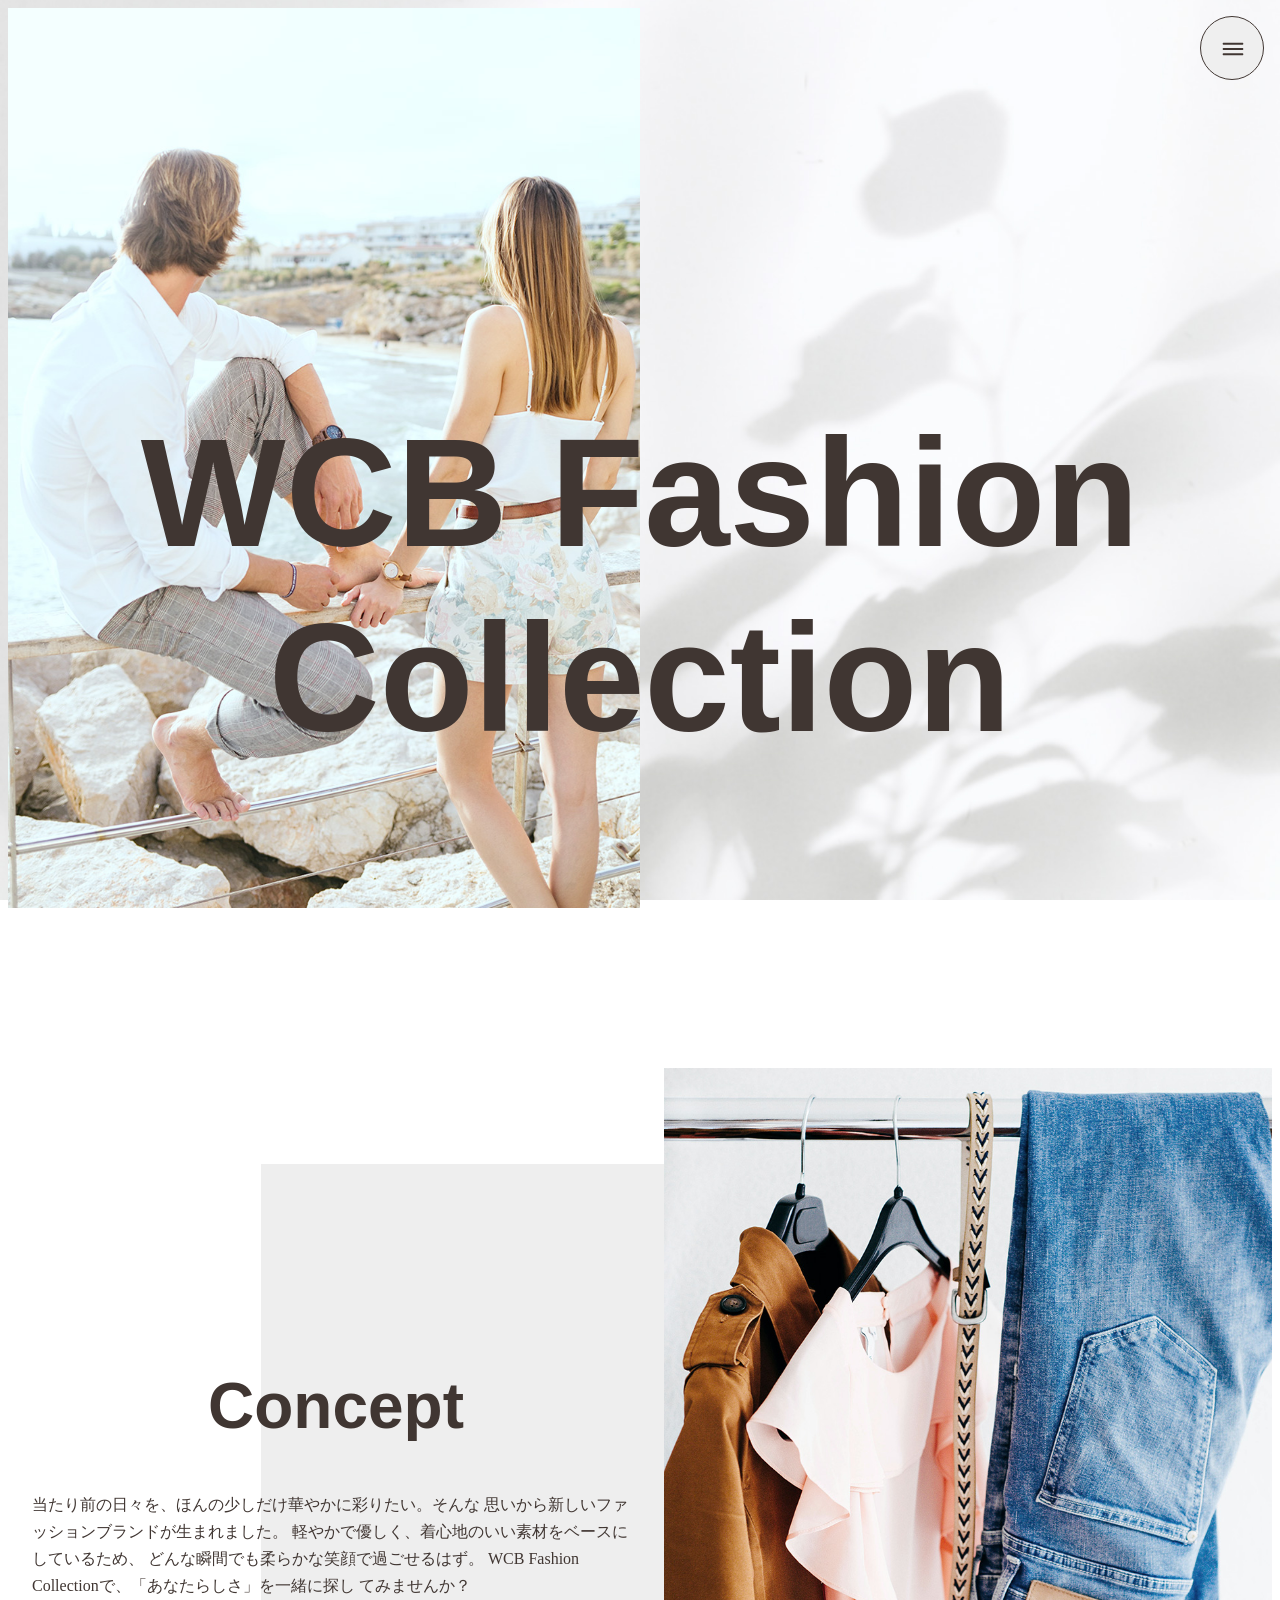
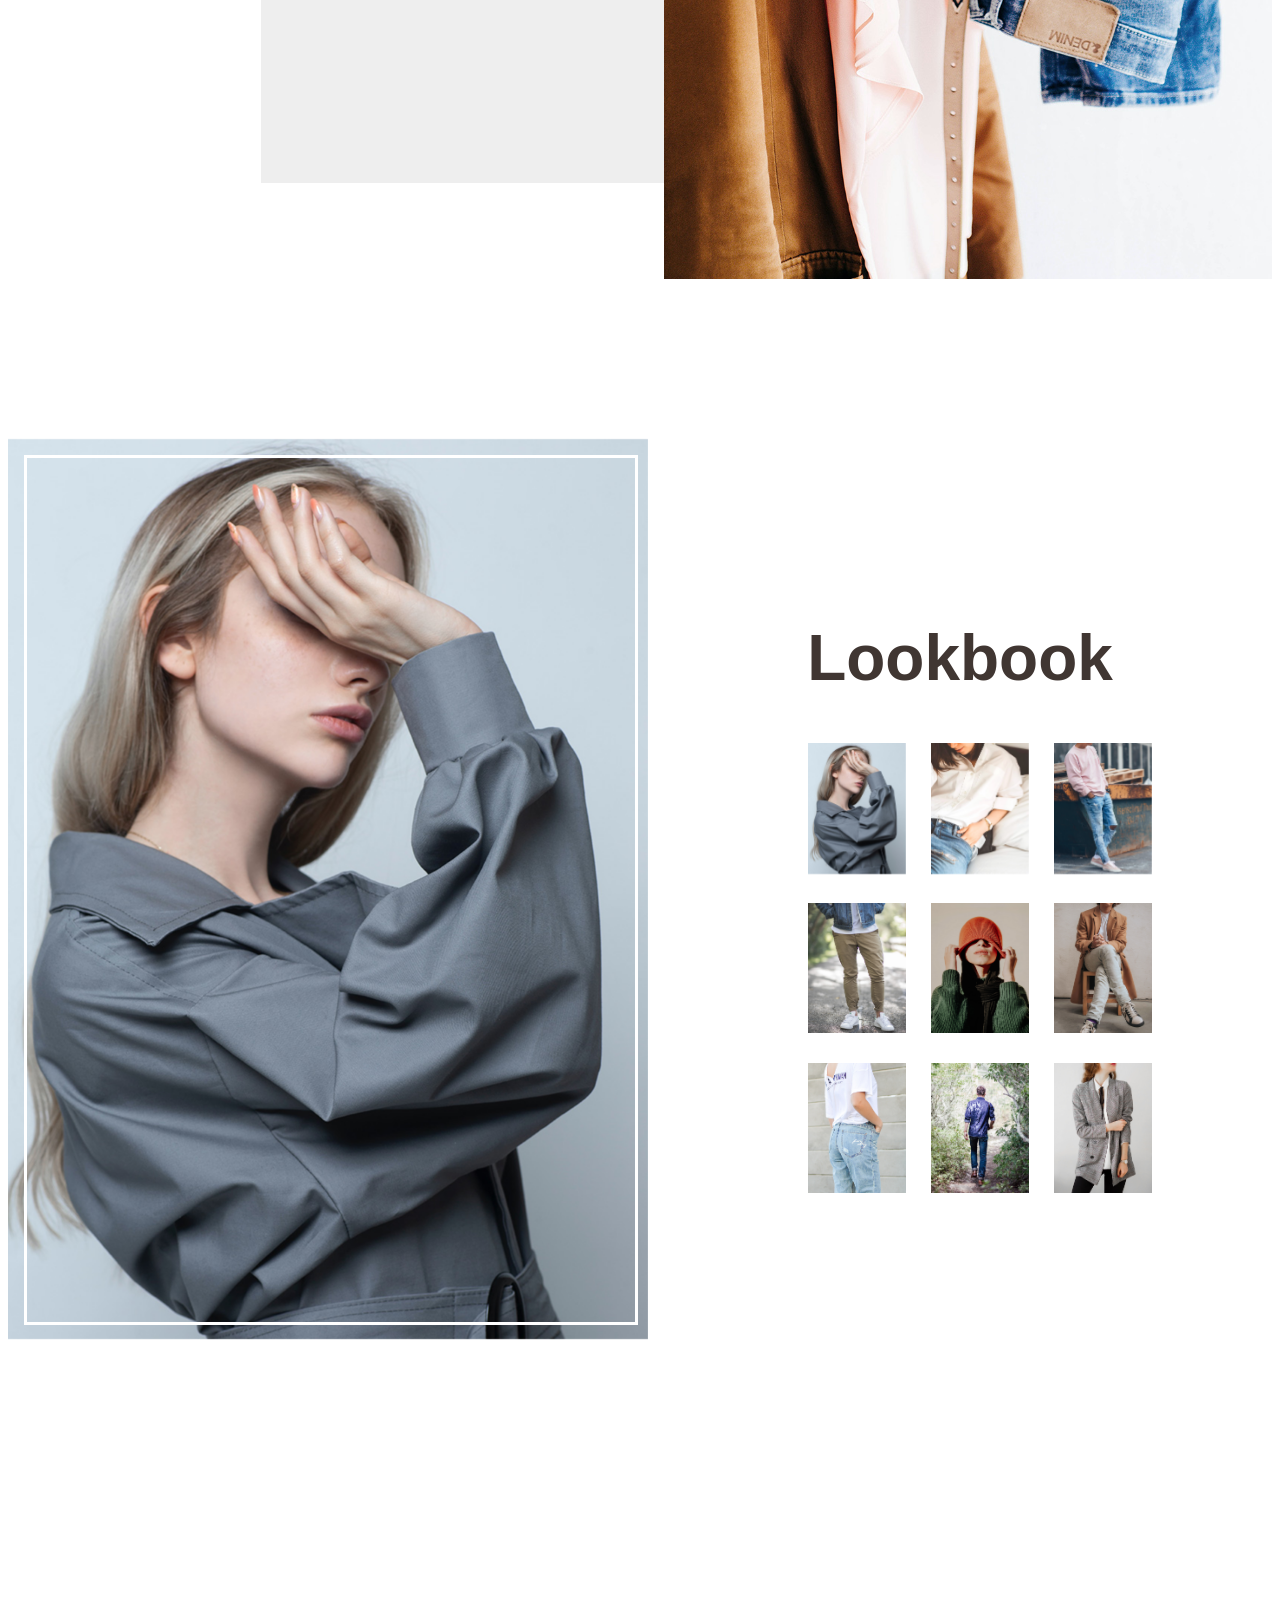
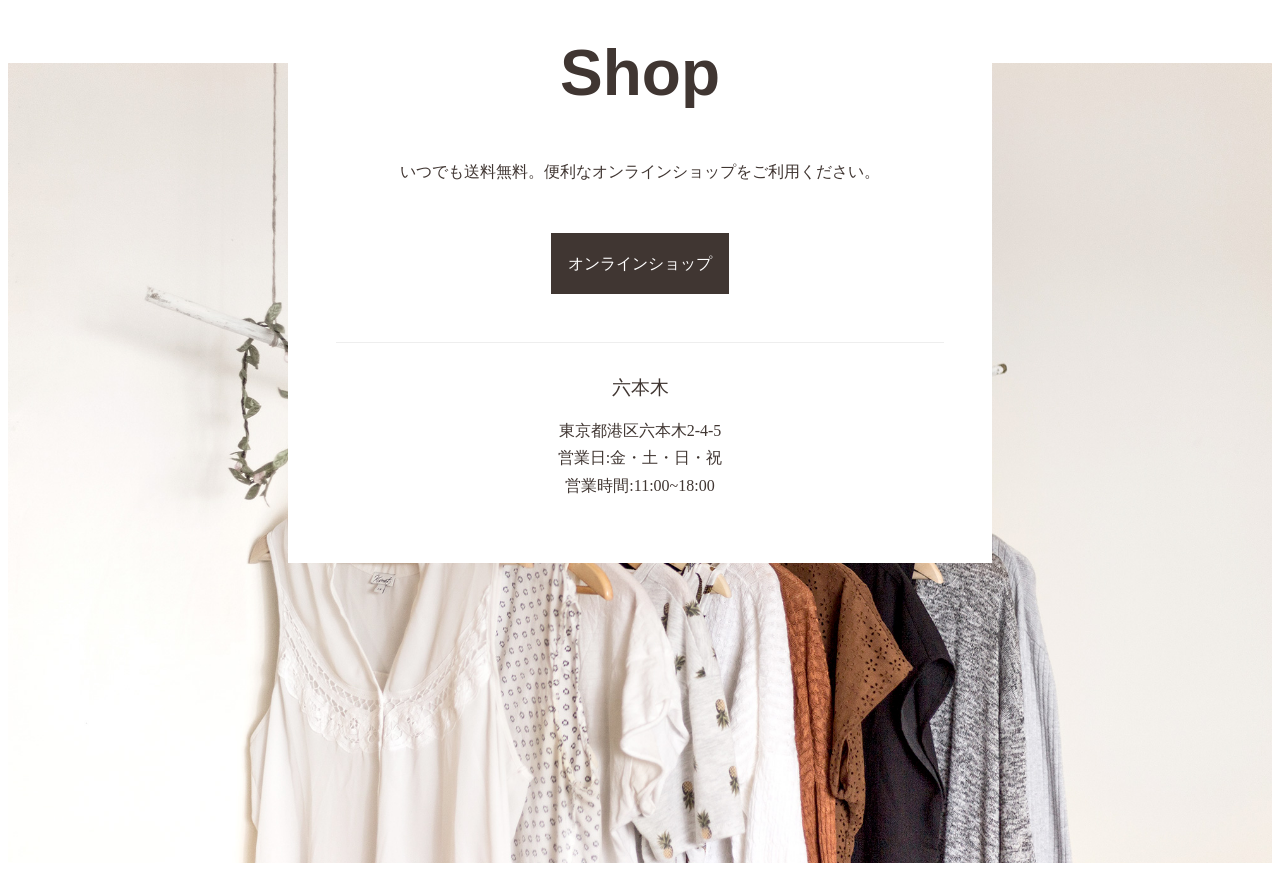
<file: index.html>
<!DOCTYPE html>
<html lang="en">
<head>
  <meta charset="UTF-8">
  <meta name="viewport" content="width=device-width, initial-scale=1.0">
  <link rel="stylesheet" href="css/style.css">
  <script src="js/script.js" defer></script>
  <title>Document</title>
</head>
<body>
  <!-- ローディング画面 -->
   <div id="loading">
    <p>loading...</p>
    <div id="loading-screen"></div>
   </div>
   <!-- ヒーローセクション -->
    <section class="hero">
      <h1 class="title">WCB Fashion<br>Collection</h1>
    </section>
    <!-- ナビゲーションメニュー -->
     <nav>
      <button id="menu-open" class="btn-menu">
        <svg height="24" viewBox="0 0 24 24" width="24" xmlns="http://www.w3.org/2000/svg">
          <title>メニューを開く</title>
          <path clip-rule="evenodd" d="M4.25 8C4.25 7.58579 4.58579 7.25 5 7.25H19C19.4142 7.25 19.75 7.58579 19.75 8C19.75 8.41421 19.4142 8.75 19 8.75H5C4.58579 8.75 4.25 8.41421 4.25 8ZM4.25 12C4.25 11.5858 4.58579 11.25 5 11.25H19C19.4142 11.25 19.75 11.5858 19.75 12C19.75 12.4142 19.4142 12.75 19 12.75H5C4.58579 12.75 4.25 12.4142 4.25 12ZM5 15.25C4.58579 15.25 4.25 15.5858 4.25 16C4.25 16.4142 4.58579 16.75 5 16.75H19C19.4142 16.75 19.75 16.4142 19.75 16C19.75 15.5858 19.4142 15.25 19 15.25H5Z" fill-rule="evenodd"/>
        </svg>
      </button>
      <div id="menu-panel">
        <button id="menu-close" class="btn-menu">
          <svg height="24" viewBox="0 0 24 24" width="24" xmlns="http://www.w3.org/2000/svg">
            <title>メニューを閉じる</title>
            <path clip-rule="evenodd" d="M7.53033 6.46967C7.23744 6.17678 6.76256 6.17678 6.46967 6.46967C6.17678 6.76256 6.17678 7.23744 6.46967 7.53033L10.9393 12L6.46967 16.4697C6.17678 16.7626 6.17678 17.2374 6.46967 17.5303C6.76256 17.8232 7.23744 17.8232 7.53033 17.5303L12 13.0607L16.4697 17.5303C16.7626 17.8232 17.2374 17.8232 17.5303 17.5303C17.8232 17.2374 17.8232 16.7626 17.5303 16.4697L13.0607 12L17.5303 7.53033C17.8232 7.23744 17.8232 6.76256 17.5303 6.46967C17.2374 6.17678 16.7626 6.17678 16.4697 6.46967L12 10.9393L7.53033 6.46967Z" fill-rule="evenodd"/>
          </svg>
        </button>
        <ul class="menu-list">
          <li><a href="#">Online Shop</a></li>
          <li><a href="#">Twitter</a></li>
          <li><a href="#">Instagram</a></li>
          <li><a href="#">YouTube</a></li>
          <li><a href="mailto:hello@example.ccm">Contact</a></li>
        </ul>
      </div>
     </nav>

     <!-- 店舗コンセプト -->
      <section class="concept">
        <div class="wrapper">
          <h2 class="title fadein">Concept</h2>
          <p class="fadein">
            当たり前の日々を、ほんの少しだけ華やかに彩りたい。そんな
            思いから新しいファッションブランドが生まれました。
            軽やかで優しく、着心地のいい素材をベースにしているため、
            どんな瞬間でも柔らかな笑顔で過ごせるはず。
            WCB Fashion Collectionで、「あなたらしさ」を一緒に探し
            てみませんか？
          </p>
        </div>
        <img src="images/concept.jpg" alt="">
      </section>

<!-- 店舗ギャラリー -->
 <section class="gallery">
    <div class="gallery-image">
      <img src="images/img1.jpg" alt="">
    </div>
    <div class="gallery-content wrapper">
      <h2 class="title fadein">Lookbook</h2>
      <ul class="gallery-thumbnails">
        <li class="fadein"><img src="images/img1.jpg" alt=""></li>
        <li class="fadein"><img src="images/img2.jpg" alt=""></li>
        <li class="fadein"><img src="images/img3.jpg" alt=""></li>
        <li class="fadein"><img src="images/img4.jpg" alt=""></li>
        <li class="fadein"><img src="images/img5.jpg" alt=""></li>
        <li class="fadein"><img src="images/img6.jpg" alt=""></li>
        <li class="fadein"><img src="images/img7.jpg" alt=""></li>
        <li class="fadein"><img src="images/img8.jpg" alt=""></li>
        <li class="fadein"><img src="images/img9.jpg" alt=""></li>
      </ul>
    </div>
 </section>
<!-- ショップ -->
 <section class="shop">
  <div class="shop-content wrapper">
    <h2 class="title fadein">Shop</h2>
    <p class="fadein">いつでも送料無料。便利なオンラインショップをご利用ください。</p>
    <p class="btn fadein" href="#">オンラインショップ</p>

    <h3 class="fadein">六本木</h3>
    <p class="fadein">
      東京都港区六本木2-4-5<br>
      営業日:金・土・日・祝<br>
      営業時間:11:00~18:00
    </p>
  </div>
 </section>



</body>
</html>
</file>
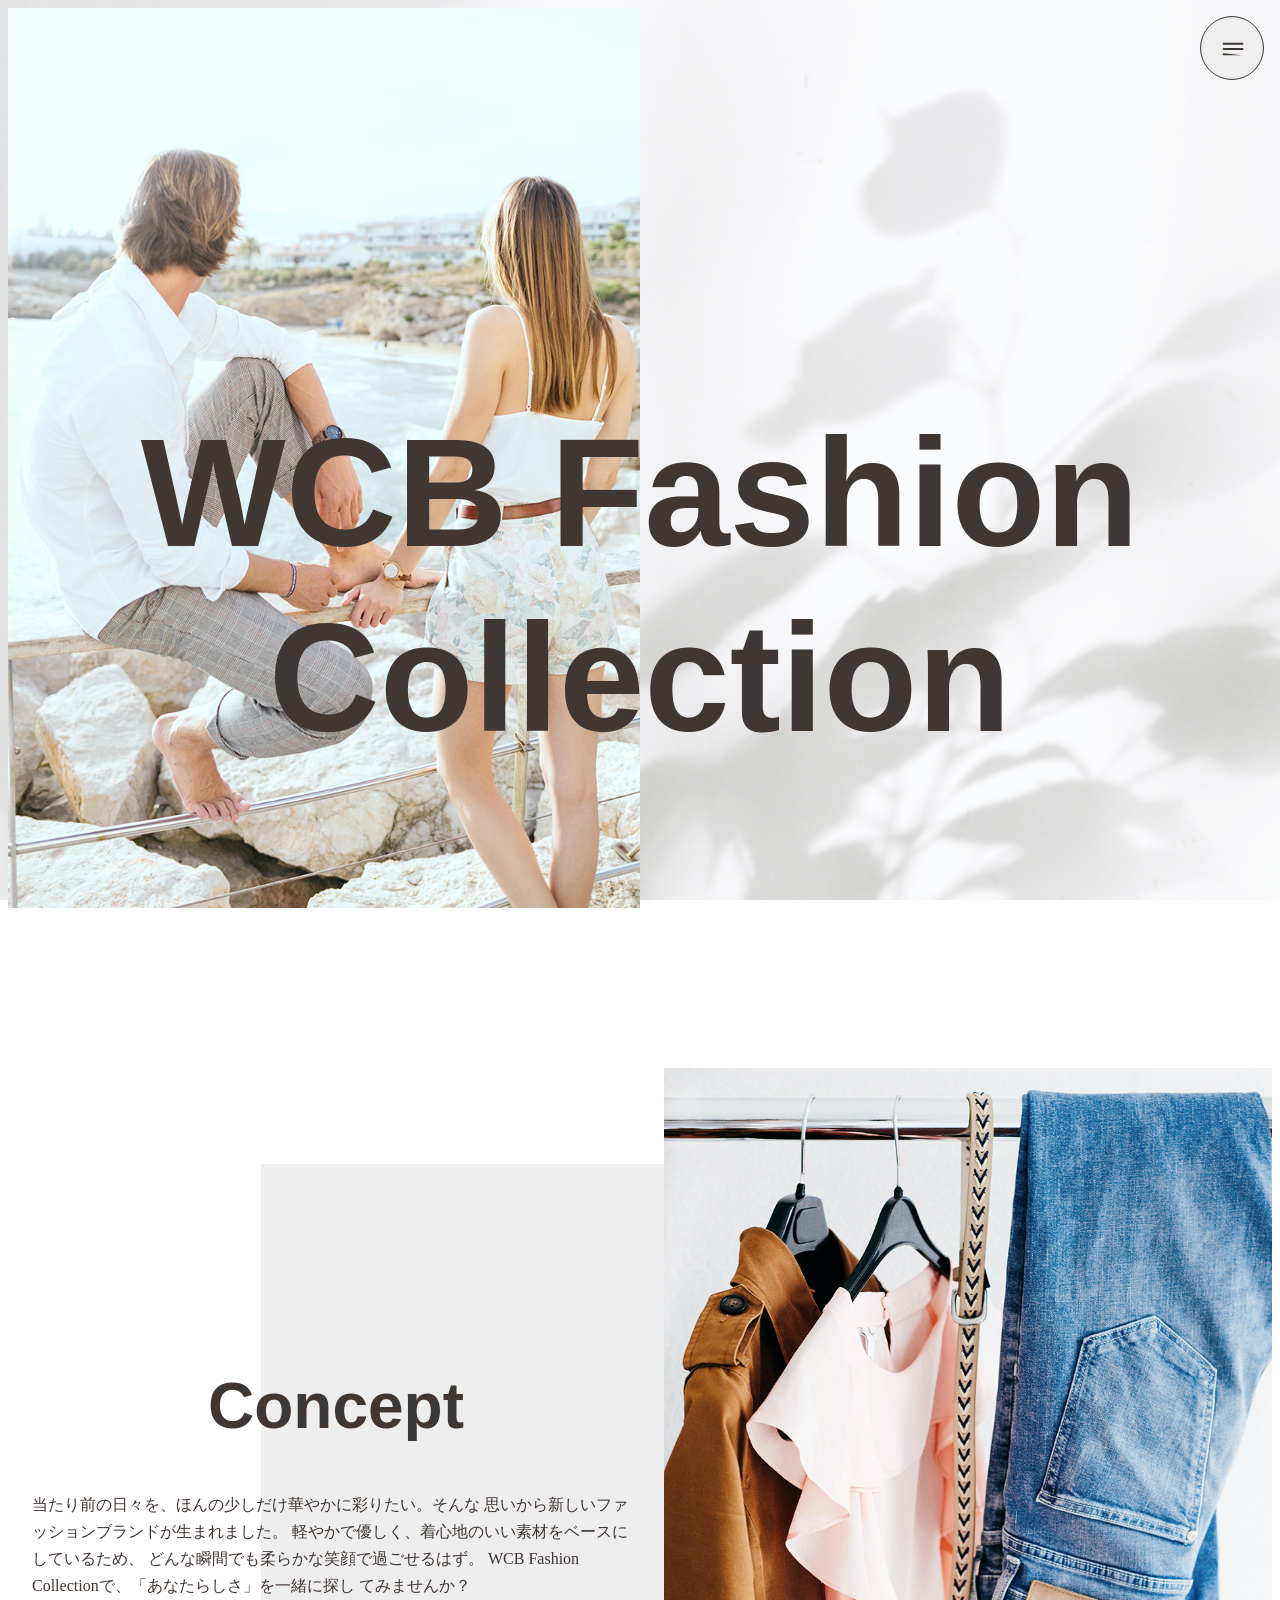
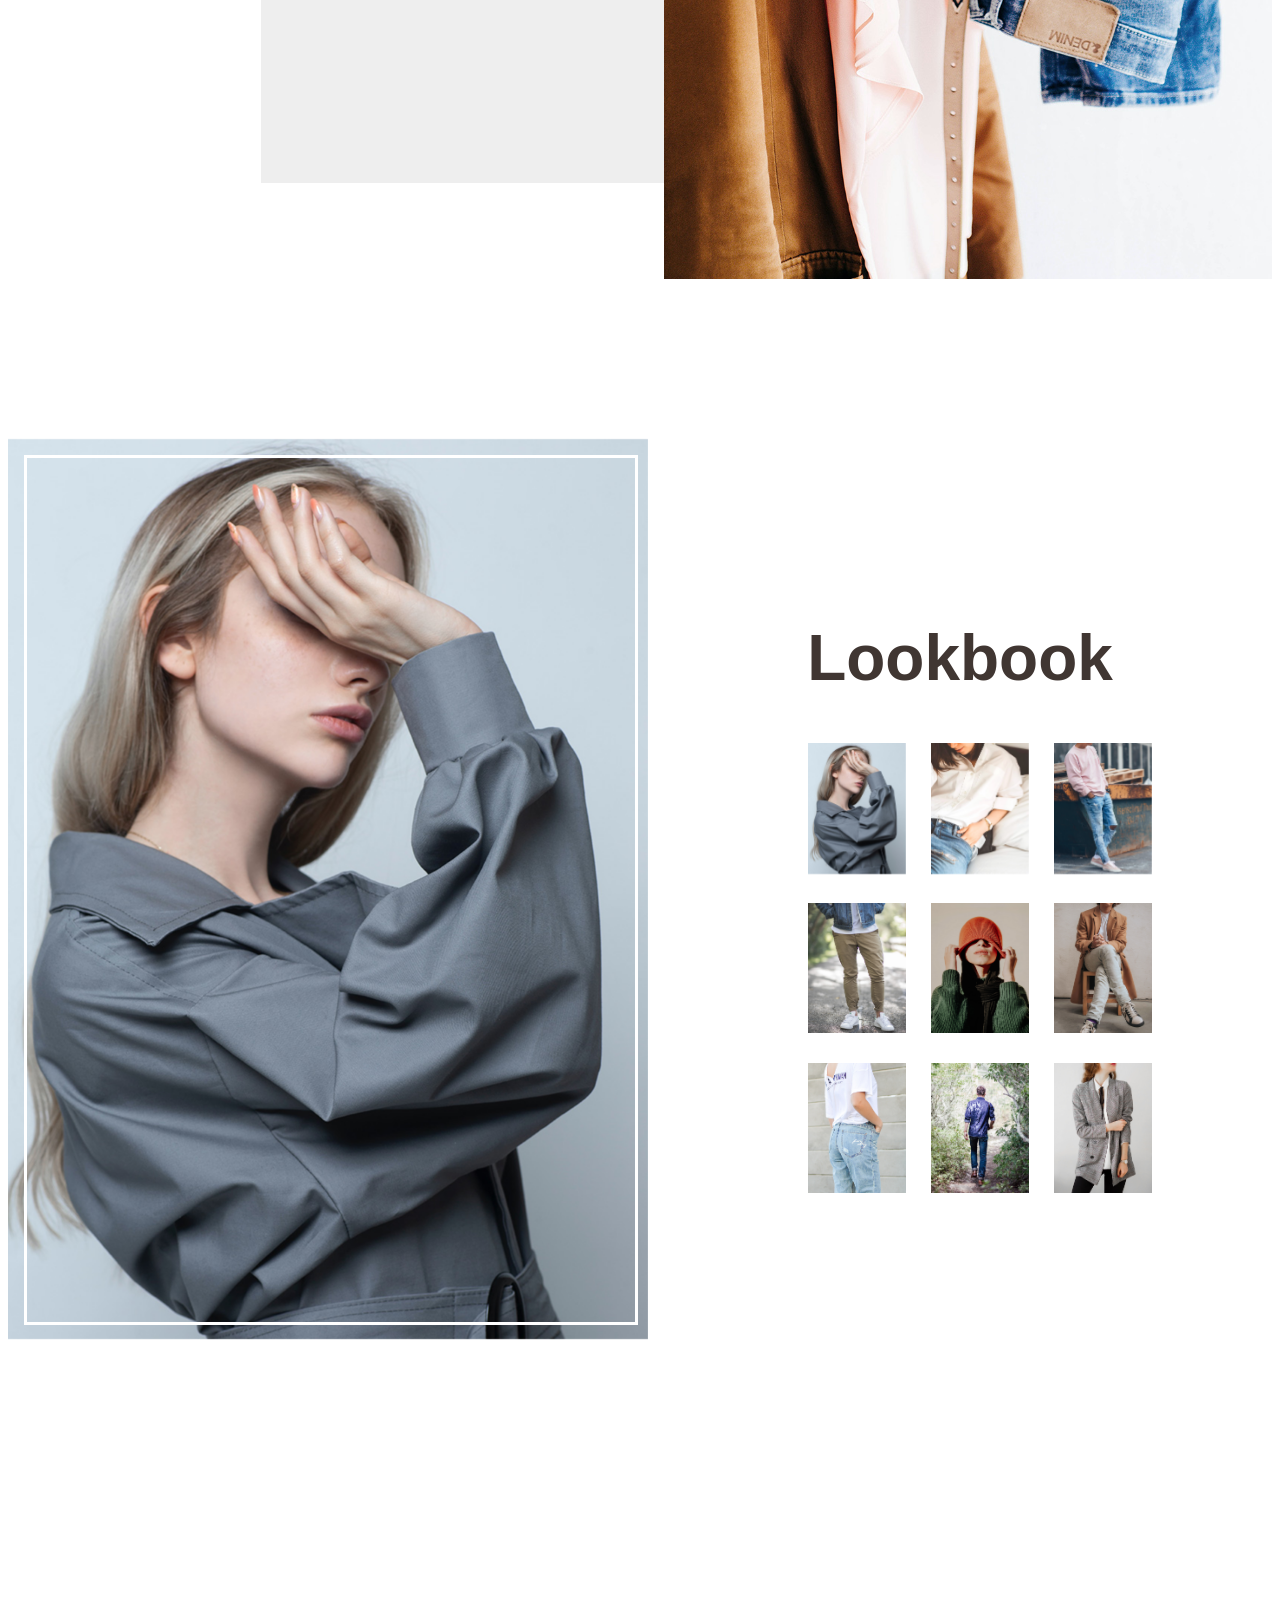
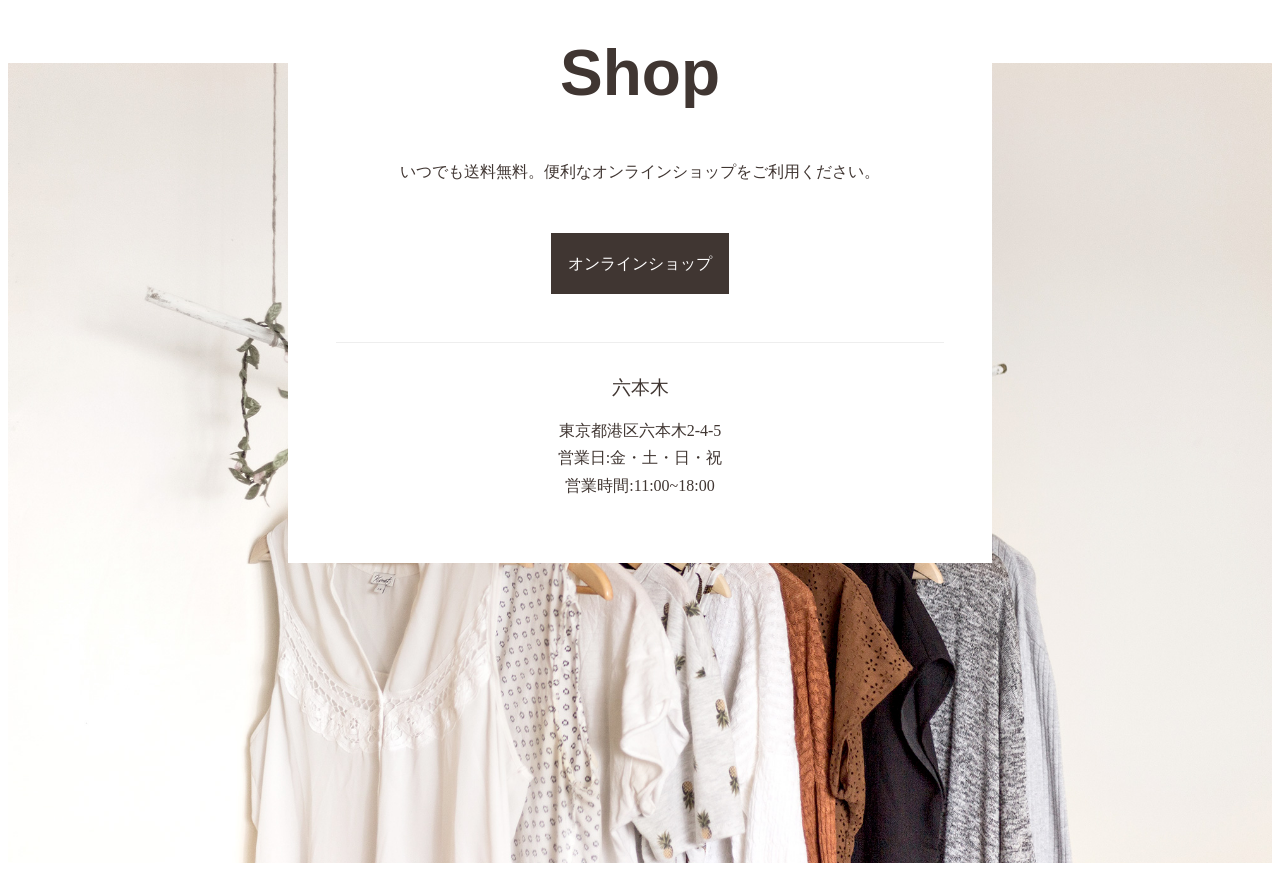
<file: page1.html>
<!DOCTYPE html>
<html lang="en">
<head>
  <meta charset="UTF-8">
  <meta name="viewport" content="width=device-width, initial-scale=1.0">
  <link rel="stylesheet" href="css/style.css">
  <script src="js/script.js" defer></script>
  <title>Document</title>
</head>
<body>
  <!-- ローディング画面 -->
   <div id="loading">
    <p>loading...</p>
    <div id="loading-screen"></div>
   </div>
   <!-- ヒーローセクション -->
    <section class="hero">
      <h1 class="title">WCB Fashion<br>Collection</h1>
    </section>
    <!-- ナビゲーションメニュー -->
     <nav>
      <button id="menu-open" class="btn-menu">
        <svg height="24" viewBox="0 0 24 24" width="24" xmlns="http://www.w3.org/2000/svg">
          <title>メニューを開く</title>
          <path clip-rule="evenodd" d="m4.25 8c0-.41421.33579-.75.75-.75h14c.4142
          0 .75.33579.75.75s-.3358.75-.75.75h-14c-.41421
          0-.75.33579-.75-.75zm0 4c0-.4142.33579-.75.75-.75h14c.4142
          0 .75.3358.75.75s-.3358.75-.75.75h-14c.41421
          0-.75-.3358-.75-.75zm.75 3.25c-.41421 0-.75.3358-.75.75s.33579.75.75.75h14c.4142
          0.75-.3358.75-.75s-.3358-.75-.75-.75z" fill-rule="evenodd"/>
        </svg>
      </button>
      <div id="menu-panel">
        <button id="menu-close" class="btn-menu">
          <svg height="24" viewBox="0 0 24 24" width="24" xmlns="http://www.w3.org/2000/svg">
            <title>メニューを閉じる</title>
            <path clip-rule="evenodd" d="m7.53033 6.46967c-.29289-.29289-.76777-.29289-1.06066
            0s-.29289.76777 0 1.0606614.46963 4.46967-4.46963 4.4697c-.29289.2929-.29289.7677
            0 1.0606s.76777.2929 1.06066 014.46967-4.4696 4.4697 4.4649c.2929.2929.7677.2929
            1.0606 0s.2929-.7677 0-1.06061-4.4696-4.4696 4.4696-4.46967c.2929-.29289.2929-.76777
            0-1.06066s-.7677-.29289-1.0606 01-4.4697 4.46963z" fill-rule="evenodd"/>
          </svg>
        </button>
        <ul class="menu-list">
          <li><a href="#">Online Shop</a></li>
          <li><a href="#">Twitter</a></li>
          <li><a href="#">Instagram</a></li>
          <li><a href="#">YouTube</a></li>
          <li><a href="mailto:hello@example.ccm">Contact</a></li>
        </ul>
      </div>
     </nav>

     <!-- 店舗コンセプト -->
      <section class="concept">
        <div class="wrapper">
          <h2 class="title fadein">Concept</h2>
          <p class="fadein">
            当たり前の日々を、ほんの少しだけ華やかに彩りたい。そんな
            思いから新しいファッションブランドが生まれました。
            軽やかで優しく、着心地のいい素材をベースにしているため、
            どんな瞬間でも柔らかな笑顔で過ごせるはず。
            WCB Fashion Collectionで、「あなたらしさ」を一緒に探し
            てみませんか？
          </p>
        </div>
        <img src="images/concept.jpg" alt="">
      </section>

<!-- 店舗ギャラリー -->
 <section class="gallery">
    <div class="gallery-image">
      <img src="images/img1.jpg" alt="">
    </div>
    <div class="gallery-content wrapper">
      <h2 class="title fadein">Lookbook</h2>
      <ul class="gallery-thumbnails">
        <li class="fadein"><img src="images/img1.jpg" alt=""></li>
        <li class="fadein"><img src="images/img2.jpg" alt=""></li>
        <li class="fadein"><img src="images/img3.jpg" alt=""></li>
        <li class="fadein"><img src="images/img4.jpg" alt=""></li>
        <li class="fadein"><img src="images/img5.jpg" alt=""></li>
        <li class="fadein"><img src="images/img6.jpg" alt=""></li>
        <li class="fadein"><img src="images/img7.jpg" alt=""></li>
        <li class="fadein"><img src="images/img8.jpg" alt=""></li>
        <li class="fadein"><img src="images/img9.jpg" alt=""></li>
      </ul>
    </div>
 </section>
<!-- ショップ -->
 <section class="shop">
  <div class="shop-content wrapper">
    <h2 class="title fadein">Shop</h2>
    <p class="fadein">いつでも送料無料。便利なオンラインショップをご利用ください。</p>
    <p class="btn fadein" href="#">オンラインショップ</p>

    <h3 class="fadein">六本木</h3>
    <p class="fadein">
      東京都港区六本木2-4-5<br>
      営業日:金・土・日・祝<br>
      営業時間:11:00~18:00
    </p>
  </div>
 </section>



</body>
</html>
</file>
<file: css/style.css>
@charset 'UTF-8';

/*
VARIABLES
================================================ */
:root {
    --light-green: #d5edeb;
    --green: #63dbd0;
    --brown: #403632;
    --light-grey: #eee;
    --white: #fff;
    --oswald-font: 'Oswald', sans-serif;
}

/*
GENERAL STYLING
================================================ */
body {
    color: var(--brown);
    background: url('../images/bg-shadow.jpg') no-repeat right bottom / cover fixed;
    text-align: center;
}

/*
COMMON
================================================ */
p {
    line-height: 1.7;
}
img {
    max-width: 100%;
}
.title {
    font-family: var(--oswald-font);
    font-size: min(10vw, 4rem);
    margin-bottom: 2rem;
}
.btn {
    color: var(--white);
    background: var(--brown);
    border: 1px solid var(--brown);
    text-decoration: none;
    padding: 1rem;
    display: inline-block;
    margin: 2rem 0;
    transition: .4s;
}
.fadein{
    opacity: 0;
}

/*
LAYOUT
================================================ */
.wrapper {
    max-width: 38rem;
    margin: auto;
    padding: 0 1rem;
}


/*************************************************
↓　追加のコードはここから
***************************************************/
/* LOADING
================================== */
#loading{
  background-color: var(--light-grey);
  position: fixed;
  z-index: 9999;
  inset: 0;
  display: grid;
  place-items: center;
}
#loading-screen{
  background-color: var(--light-green);
  position: fixed;
  inset: 0;
  z-index: 9998;
  translate: 0 100vh; 
}
#loading p{
  font-size: 2rem;
  font-family: var(--oswald-font);
}
/* 
HERO
==================================== */
.hero{
  height:100vh;
  position: relative;
}
.hero::after{
  content:"";
  width:50%;
  height:100vh;
  background:url("../images/bg-hero.jpg") no-repeat center / cover;
  position: absolute;
  inset: 0;
}
.hero .title {
  position:absolute;
  top:50%;
  left: 50%;
  translate: -50% -50%;
  z-index: 2;
  width: 100%;
  font-size: max(12vw,3rem);
  line-height: 1.2;
}

/* 
SLIDE MENU
======================================= */
.btn-menu{
    position: fixed;
    right: 1rem;
    top: 1rem;
    z-index: 4;
    padding: .5rem 1rem;
    border: 1px solid var(--brown);
    border-radius: 50%;
    height: 4rem;
    width: 4rem;
    transition: .4s;
}

.btn-menu svg{
    fill: var(--brown);
    margin-top: .25rem;
    height: 2rem;
    width: 2rem;
}

/* 閉じるボタン */
#menu-close{
    border: 1px solid var(--light-green);
}
#menu-close svg{
    fill: var(--light-green);
}

/* スライドメニューパネル */
#menu-panel{
    position: fixed;
    top: 0;
    right: 0;
    z-index: 4;
    padding: 8rem 2rem 2rem;
    width: max(32vw,20rem);
    height: 100vh;
    background-color: var(--brown);
    box-shadow: 0 0 2rem var(--brown);
    font-family: var(--oswald-font);
    translate: 100vw;
}
.menu-list{
    list-style: none;
}
.menu-list li{
    margin: 1.5rem 0;
    opacity: 0;
}
.menu-list a{
    color: var(--light-green);
    text-decoration: none;
    font-size: 2rem;
}
/* 
CONCEPT
==================================== */
.concept{
    margin: 8rem 0;
    background-image: linear-gradient(
        to right,
        transparent 0%,
        transparent 20%,
        var(--light-grey) 20%,
        var(--light-grey) 100%
    );
}
.concept p {
    text-align: left;
    margin-bottom: 2rem;
}
/* 
GALLERY
================================== */
.gallery{
    display: flex;
    flex-direction: column-reverse;
}
.gallery-image{
    width:min(100%,calc(38rem - 2rem));
    margin: auto;
    position: relative;
}
.gallery-image::after{
    display: block;
    content: "";
    width: calc(100% - 2rem);
    height: calc(100% - 2.5rem);
    z-index: 3;
    border: 3px solid var(--white);
    top: 1rem;
    left: 1rem;
    position: absolute;
}
.gallery-image img{
    aspect-ratio: 3/4;
    object-fit: cover;
    width: 100%;
}
.gallery-thumbnails{
    display: grid;
    gap: 1rem;
    grid-template-columns: repeat(5,1fr);
    list-style: none;
    margin: 1rem 0;
}
.gallery-thumbnails img{
    aspect-ratio: 3/4;
    object-fit: cover;
    cursor: pointer;
}
/* 
SHOP INFO
================================= */
.shop{
    background:url("../images/bg-shop.jpg") no-repeat center top / cover;
    margin-top: 16rem;
    position: relative;
    height: 40rem;
}
.shop-content {
    background:var(--white);
    padding: 3rem;
    position: absolute;
    top: -8rem;
    width: 90vw;
    left: 0;
    right: 0;
}
.shop h3{
    margin: 1rem 0;
    padding-top: 2rem;
    font-weight: normal;
    border-top: 1px solid var(--light-grey);
}

/*************************************************
↑　追加のコードはここまで
***************************************************/



/*
DESKTOP SIZE
================================================ */
@media(min-width: 800px){
/* COMMON */
    .title {
        margin-bottom: 3rem;
    }
    .btn:hover {
        color: var(--brown);
        background: var(--light-green);
    }

/* SLIDE MENU */
    .btn-menu:hover {
        background-color: var(--light-green);
    }
    #menu-close:hover svg {
        fill: var(--brown);
    }
    .menu-list a:hover {
        transition: .4s;
        color: var(--green);
    }

/* CONCEPT*/
    .concept {
        display: flex;
        margin: 16rem 0;
    }
    .concept p {
        text-align-last: left;
    }
    .concept img {
        margin: -6rem 0;
        max-width: 38rem;
    }

/* GALLERY */
    .gallery {
        flex-direction: row;
    }
    .gallery-image {
        width: 50vw;
        margin: 0;
    }
    .gallery-image img {
        height: 100vh;
    }
    .gallery-content {
        width: 30vw;
    }
    .gallery-thumbnails {
        gap: 2vw;
        grid-template-columns: repeat(3, 1fr);
    }
    .gallery-thumbnails img:hover {
        box-shadow: 0 0 1rem rgba(0,0,0,.4);
        transition: .4s;
    }

/* SHOP */
    .shop {
        margin-top: 20rem;
        height: 50rem;
    }
}
</file>
